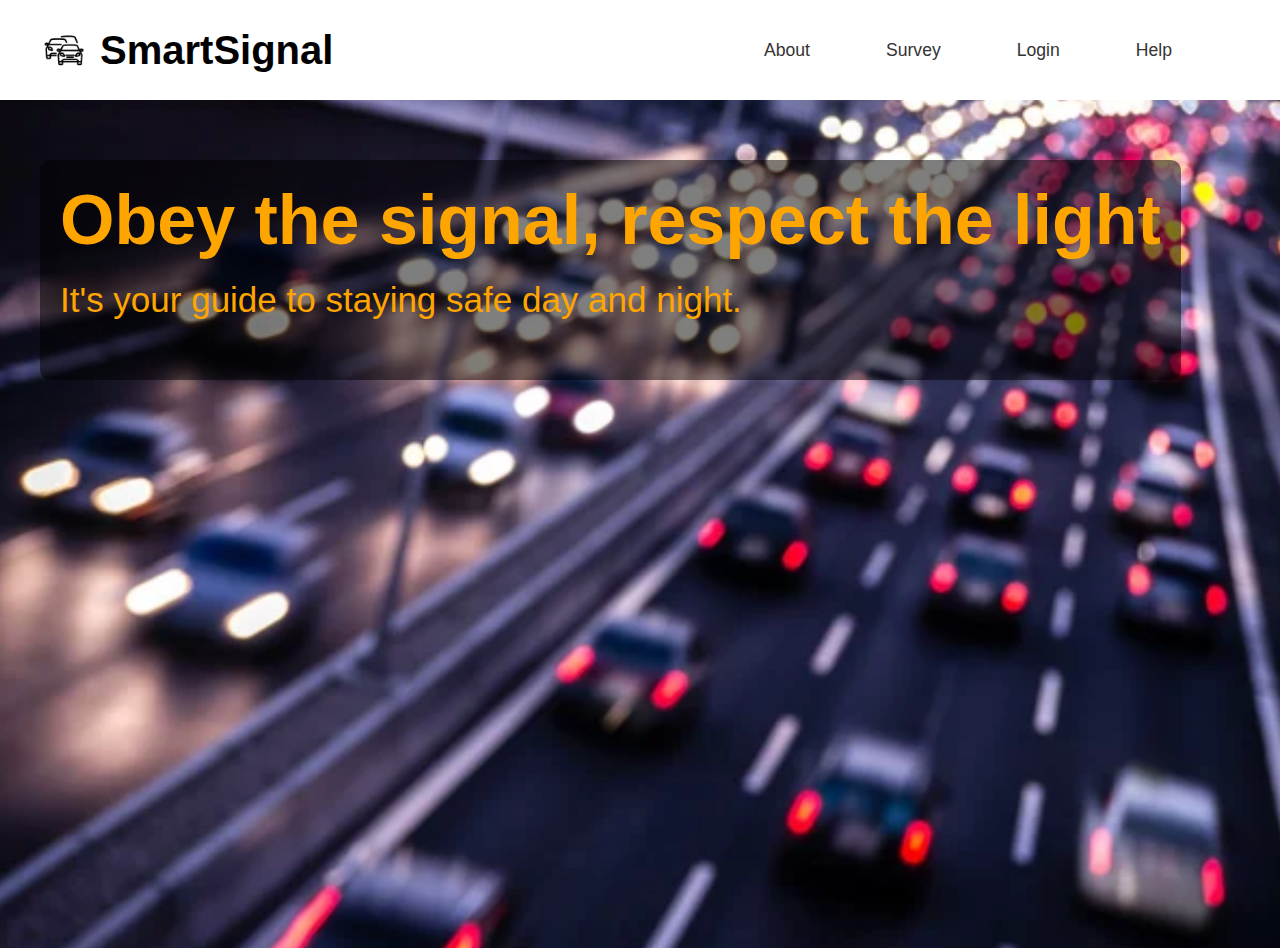
<file: index.html>
<!DOCTYPE html>
<html lang="en">
<head>
    <meta charset="UTF-8">
    <meta name="viewport" content="width=device-width, initial-scale=1.0">
    <title>SmartSignal</title>
    <link rel="stylesheet" href="reset.css">
    <link rel="stylesheet" href="main.css">
    <link rel="stylesheet" href="login.css">
</head>
<body>
    <header>
        <nav class="navbar">
            
            <div class="logo-container">
                <!-- Add your logo here -->
                <img src="traffic-jam.png" alt="Logo" class="logo">
                <h1>SmartSignal</h1>
            </div>
            <ul class="nav-links">
                <li><a href="#">About</a></li>
                <li><a href="#">Survey</a></li>
                <li><a href="#" id="login-link">Login</a>
                    <!-- The login popup that shows on hover -->
                    <div class="login-popup">
                        <form>
                            <label for="username">Username:</label>
                            <input type="text" id="username" name="username"><br><br>
                            <label for="email">Email:</label>
                            <input type="text" id="email" name="email"><br><br>
                            <label for="phonenumber">Phone Number:</label>
                            <input type="text" id="phonenumber" name="phonenumber"><br><br>
                            <label for="password">Password:</label>
                            <input type="password" id="password" name="password"><br><br>
                            <button type="submit">
                                <a href="login.html">Login</a></button>
                        </form>
                    </div>
                </li>
                <li><a href="#">Help</a></li>
                
            </ul>
        </nav>
    </header>
    <div class="image">
        <img src="cover1.png" alt="Traffic Control">
    </div>


    
        <div class="container">
            <h1>Obey the signal, respect the light</h1>
            <p>It's your guide to staying safe day and night.</p>
        
        </div>
    
</body>
</html>
</file>
<file: main.css>
* {
    margin: 0;
    padding: 0;
    box-sizing: border-box;
}

body {
    font-family: Arial, sans-serif;
}

.navbar {
    display: flex;
    justify-content: space-between;
    align-items: center;
    padding: 25px 40px;
    background-color: #fff;
    box-shadow: 0 2px 4px rgba(0, 0, 0, 0.1);
}



.logo-container {
    display: flex;
    align-items: center;
}

.logo {
    width: 50px; /* Adjust the size of the logo */
    height: auto;
    margin-right: 10px; /* Space between the logo and the text */
}

.logo-container h1 {
    font-size: 2.5em; /* Adjust font size to match logo size */
    margin: 0;
    font-weight: bold;
}


.nav-links {
    list-style: none;
    display: flex;
    gap: 60px;
    margin-right: 60px;
}

.nav-links li {
    position: relative;
}

.nav-links li a {
    text-decoration: none;
    color: #333;
    font-size: 1.1em;
    padding: 8px;
    display: block;
    transition: color 0.3s;
}

.nav-links li a:hover {
    color: orange;
    cursor: pointer;
}

.nav-links li:hover ul {
    display: block;
}

.nav-links ul {
    display: none;
    position: absolute;
    top: 100%;
    left: 0;
    background-color: #fff;
    box-shadow: 0 2px 4px rgba(0, 0, 0, 0.1);
    padding: 10px;
    list-style: none;
}

.nav-links ul li {
    margin-bottom: 10px;
}

.nav-links ul li:last-child {
    margin-bottom: 0;
}

.nav-links ul li a {
    white-space: nowrap;
}

.nav-links ul li a:hover {
    color: #0073e6;
}

.image {
    flex: 1;
    display: flex;
    justify-content: center;
    align-items: center;
    overflow: hidden;
    z-index: -1000;
    
}

.image img {
    width: 100%;
    height: 100%;
    object-fit: cover;
    
    /*filter: grayscale(80%) blur(1px);*/
}

.boxes {
    position: absolute;
    bottom: 0;
    left: 0;
    width: 100%;
    display: flex;
    justify-content: center;
    column-gap: 5rem;
    z-index: 1000;
    
    
    
  }

.box {
    background-color: #fff;
    padding: 80px;
    text-align: center;
    border-radius: 5px;
    margin-bottom: 29px;
  }

.quote {
    font-family: Arial, sans-serif;
    margin: 0;
    padding: 0;
    background-color: #f0f0f0;
    z-index: 1000;
  }
  
  .container {
    position: absolute;
    top: 30%; /* Adjust as needed */
    left: 40px; /* Adjust as needed */
    transform: translateY(-50%); /* Center vertically */
    background-color: rgba(0, 0, 0, 0.5);
    color: orange;
    padding: 20px;
    border-radius: 10px;
}
  h1 {
    font-size: 70px;
    margin-bottom: 20px;
    font-weight: 800;
  }
  
  p {
    font-size: 35px;
    margin-bottom: 40px;
  }

  .login-popup {
    display: block;
    position: absolute;
    top: 40px;
    left: -100px;
    
    width: 300px;
    background-color: white;
    padding: 15px;
    box-shadow: 0px 0px 10px rgba(0, 0, 0, 0.1);
    border-radius: 5px;
    opacity: 0; /* Initially hidden */
    visibility: hidden;
    transition: opacity 0.3s ease, visibility 0.3s ease;
    z-index: 1000;
}

.login-popup form {
    display: flex;
    flex-direction: column;
}

.login-popup input {
    margin-bottom: 10px;
    padding: 5px;
}

.login-popup button {
    background-color: orange;
    border: none;
    color: white;
    padding: 10px;
    cursor: pointer;
    border-radius: 5px;
}

.login-popup button:hover {
    background-color: darkorange;
}

/* Show the popup when hovering over the login link */
#login-link:hover + .login-popup, 
#login-link:focus + .login-popup {
    opacity: 1;
    visibility: visible;
}

/* Allow the popup to stay visible when hovering over it */
.login-popup:hover {
    opacity: 1;
    visibility: visible;
}
</file>
<file: login.css>
/* Center container for image and lights */
#container {
    position: relative;
    width: 800px; /* Adjust to fit the size of the background image */
    height: 800px;
    margin: 150px auto; /* Increased top margin to push everything further down */
    padding-top: 70px; /* Extra padding if needed */
}

#background-image {
    width: 100%;
    height: 100%;
    object-fit: cover;
    position: relative;
    z-index: 1;
}

/* Position traffic lights absolutely over the green rectangles */
.traffic-light {
    width: 30px;
    height: 90px;
    border: 1px solid black;
    border-radius: 5px;
    background-color: black;
    display: flex;
    flex-direction: column;
    justify-content: space-around;
    align-items: center;
    position: absolute;
    z-index: 2; /* Ensure lights are above the image */
}

/* Adjust positions to fit over green rectangles */
#a1 {
    top: 230px;  /* Adjust to match the top-left green rectangle */
    left: 250px;
}

#a2 {
    top: 230px;
    right: 270px;
}

#a3 {
    bottom: 200px;
    left: 250px;
}

#a4 {
    bottom: 200px;
    right: 270px;
}

/* Light circle styles */
.traffic-light .light {
    width: 20px;
    height: 20px;
    border-radius: 50%;
    background-color: gray;
}

.traffic-light .red-light {
    background-color: red;
}

.traffic-light .yellow-light {
    background-color: yellow;
}

.traffic-light .green-light {
    background-color: green;
}

/* Styles for the boxes on the sides */
.side-box {
    width: 170px;   /* Width of the boxes */
    height: 170px;  /* Height of the boxes */
    background-color: white; /* Set background to white */
    border: 2px solid black; /* Solid black border */
    position: absolute;
    z-index: 3;
    border-radius: 5px;
    
}

.side-box p {
    font-size: 20px;
    text-align: center;
    align-content: center;
    padding-top: 20px;
}

/* Box on the top middle */
#box-top {
    top: -140px; /* Reduced position to prevent overlapping with header */
    left: calc(50% - 100px); /* Horizontally centered */
}

/* Box on the bottom middle */
#box-bottom {
    bottom: -220px; /* Positioned further below the image */
    left: calc(50% - 100px); /* Horizontally centered */
}

/* Box on the left middle */
#box-left {
    top: calc(50% - 100px); /* Vertically centered */
    left: -220px; /* Positioned further to the left of the image */
}

/* Box on the right middle */
#box-right {
    top: calc(50% - 100px); /* Vertically centered */
    right: -220px; /* Positioned further to the right of the image */
}

/* Flex container to hold videos side by side */
.video-container {
    display: flex;
    justify-content: center; /* Centers the videos horizontally */
    align-items: center; /* Aligns the videos vertically */
    gap: 20px; /* Space between the two videos */
    margin-top: 300px; /* Adjust the top margin to control distance from other elements */
    margin-bottom: 100px;
}


/* Individual video styles */
.vid, .vid1 {
    width: 45%; /* Set width for the videos to make them fit side by side */
    height: auto; /* Ensure the video height scales proportionally */
}
</file>
